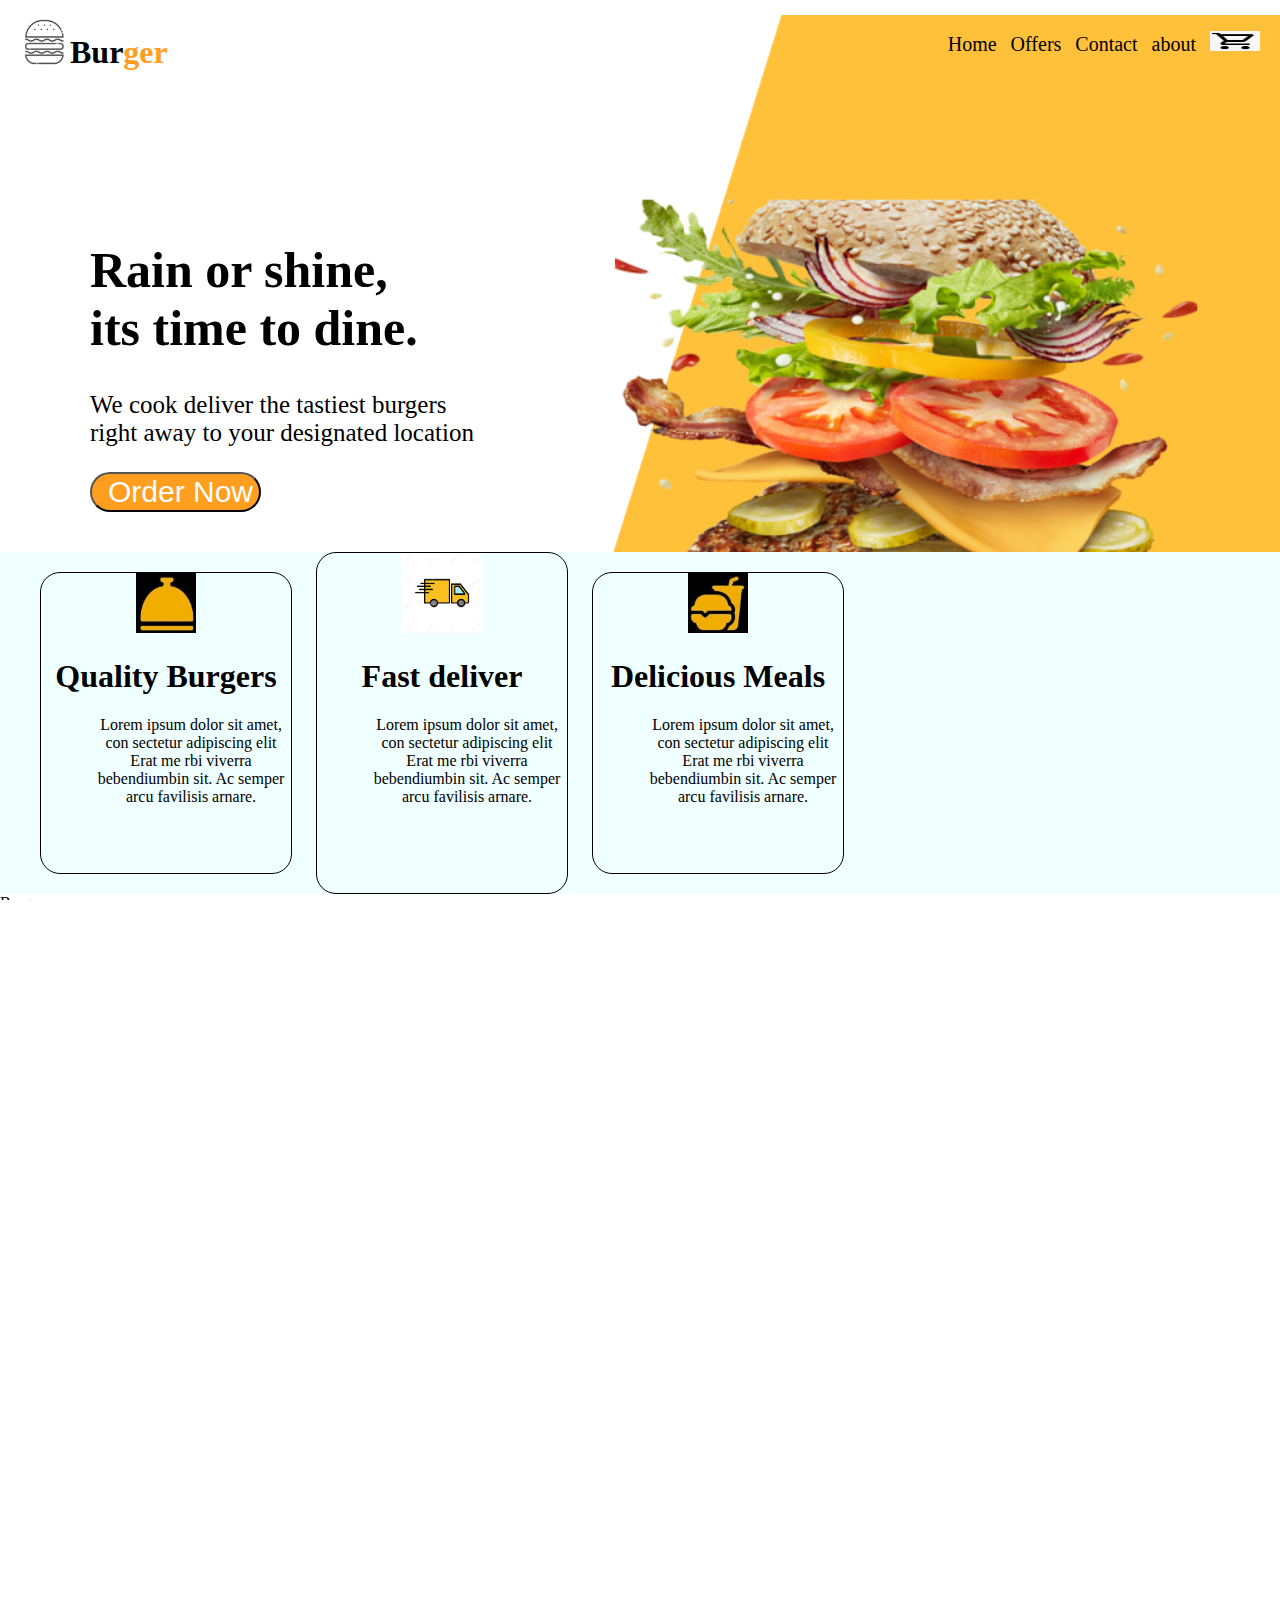
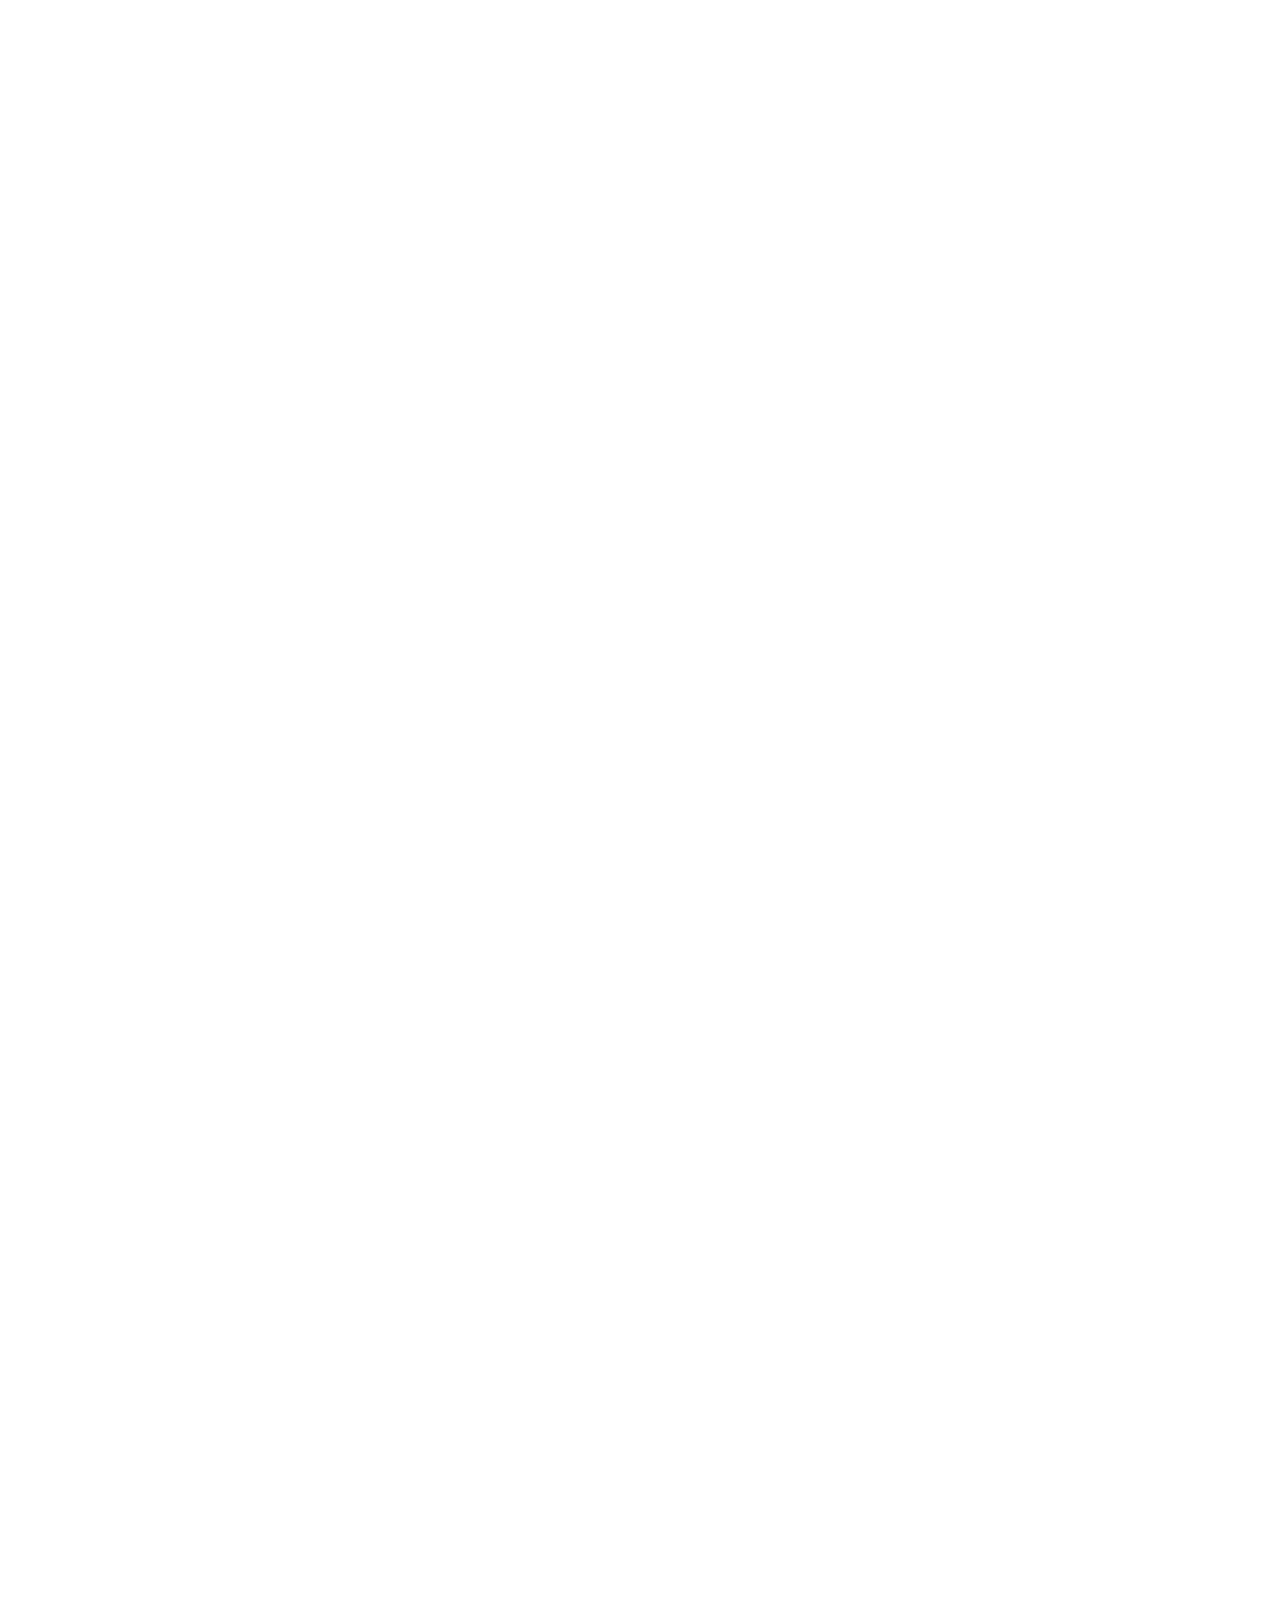
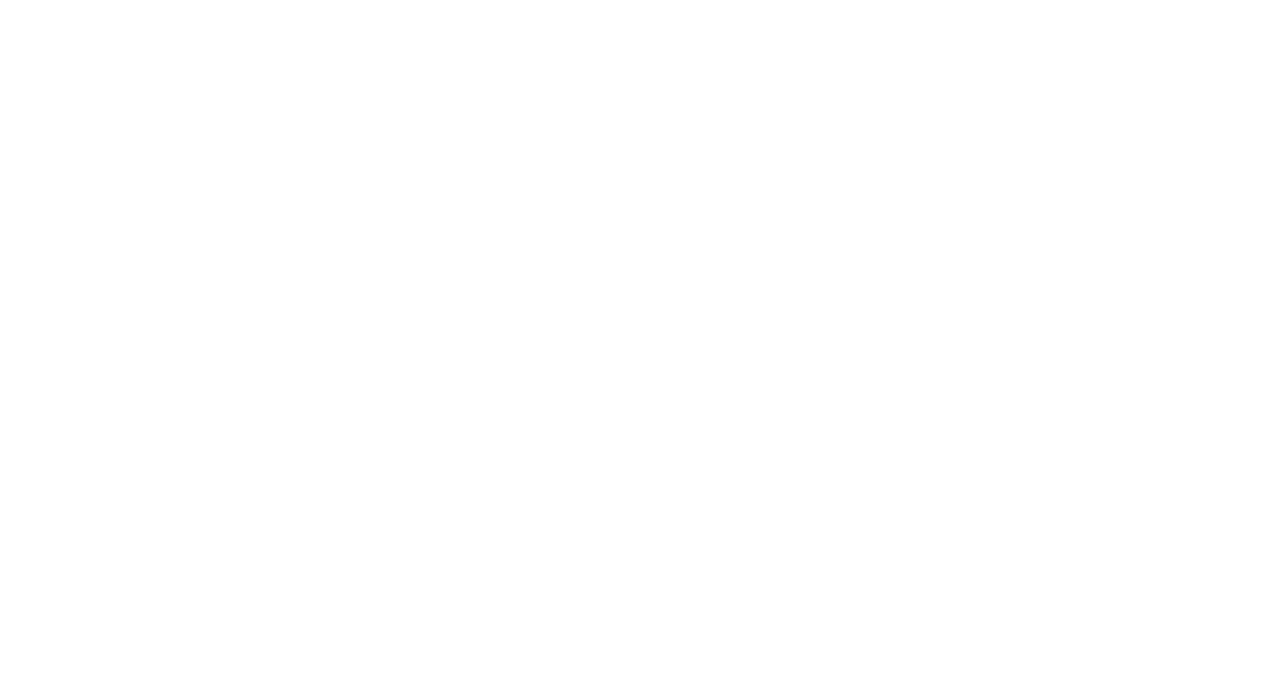
<file: index.html>
<!DOCTYPE html>
<head>
    <meta charset="utf-8">
    <meta name="viewport" content="width=device-width">
    <title>Restaurant Website</title>
    <link rel="stylesheet" href="index.css" type="text/css">
    
      </style>
</head>
<body>
    <nav>
        <div class="frame>">
        
                <ul type="none">
                    <li><a class="active" href=" " >Home</a></li>
                    <li><a href=" " >Offers</a></li>
                    <li><a href=" " >Contact</a></li>
                    <li><a href=" " >about</a></li>
                    <li><a href=""><img class="cart" src="./images/cat.jpeg" alt="cat" height="20" width="20"></a></li>
    
                </ul>
            
            <div class="logo">
                <img src="./images/logo.png" alt="logo" height="50" width="50">
                <h1>Bur<span class="col">ger</span></h1>
            <div>
                
                
         </div>

            
        </div>
        <div class="text">
        <h1>Rain or shine,<br> its time to dine.</h1>
        <p> We cook deliver the tastiest burgers <br>right away to your designated location</p>
        
        <button class="btn"><a href="OrderNow"></a>Order Now</button>
        
        </div>
        
    </nav>

    <nav>
        <div id="middle"> 
            <div class="box1">
                <img class="image1" src="./images/bowl.jpeg" height="60" width="60">
                <h1>Quality Burgers</h1>
                <p>Lorem ipsum dolor sit amet, con sectetur adipiscing elit
                    Erat me rbi viverra bebendiumbin sit. Ac semper arcu favilisis arnare.
                </p>

            </div>
            <div class="box2">
                <img class="image1" src="./images/delivery.png" height="80" width="80">
                <h1>Fast deliver</h1>
                <p>Lorem ipsum dolor sit amet, con sectetur adipiscing elit
                    Erat me rbi viverra bebendiumbin sit. Ac semper arcu favilisis arnare.
                </p>

            </div>
            <div class="box3">
                <img class="image1" src="./images/plata.jpeg" height="60" width="60">
                <h1>Delicious Meals</h1>
                <p>Lorem ipsum dolor sit amet, con sectetur adipiscing elit
                    Erat me rbi viverra bebendiumbin sit. Ac semper arcu favilisis arnare.
                </p>

            </div>
            


        </div>

    </nav>
                <label class="coll">Bur<span class="col">ger</span></label>

            </div>

        

        <section id="description">
            <!--Menu-->
            <div class="mymenu>">

                <div class="title">
                <h3 class="uline">Our <u class="line">Menu</u></h3>
                </div>

               <div class="menuitems">
                <img src="images/SeekPng 2.png" width="130" height="130">
                <div class="info1">
                    <div class="item1">
                        <h6>Double Bureger</h6>
                    </div>
                    <p>Lorem ipsum dolor sit amet, con sectetur adipiscing elit
                        Erat me rbi viverra bebendiumbin sit. Ac semper arcu favilisis arnare</p>
                        <h4>Ksh 200</h4>
                        <div class="cart"><button class="btn1"><a href="#"><img src="./images/cat.jpeg"></button></div>
                        
                </div>

               </div>
            </div>

            <div class="menuitems2">
                <img src="images/SeekPng 1.png" width="130" height="130">
                <div class="info1">
                    <div class="item1">
                        <h6>Double Bureger</h6>
                    </div>
                    <p>Lorem ipsum dolor sit amet, con sectetur adipiscing elit
                        Erat me rbi viverra bebendiumbin sit. Ac semper arcu favilisis arnare</p>
                        <h4>Ksh 200</h4>
                        <div class="cart"><button class="btn1"><a href="#"><img src="./images/cat.jpeg"></button></div>
                </div>

               </div>
            </div>
            <div class="menuitems3">
                <img src="images/SeekPng 1.png" width="130" height="130">
                <div class="info1">
                    <div class="item1">
                        <h6>Double Bureger</h6>
                    </div>
                    <p>Lorem ipsum dolor sit amet, con sectetur adipiscing elit
                        Erat me rbi viverra bebendiumbin sit. Ac semper arcu favilisis arnare</p>
                        <h4>Ksh 200</h4>
                        <div class="cart"><button class="btn1"><a href="#"><img src="./images/cat.jpeg"></button></div>
                </div>

               </div>
            </div>
        </div>
        <div class="menuitems4">
            <img src="images/SeekPng 1.png" width="130" height="130">
            <div class="info1">
                <div class="item1">
                    <h6>Double Bureger</h6>
                </div>
                <p>Lorem ipsum dolor sit amet, con sectetur adipiscing elit
                    Erat me rbi viverra bebendiumbin sit. Ac semper arcu favilisis arnare</p>
                    <h4>Ksh 200</h4>
                    <div class="cart"><button class="btn1"><a href="#"><img src="./images/cat.jpeg"></button></div>
            </div>

           </div>
        </div>
    </div>
    <div class="menuitems5">
        <img src="images/SeekPng 1.png" width="130" height="130">
        <div class="info1">
            <div class="item1">
                <h6>Double Bureger</h6>
            </div>
            <p>Lorem ipsum dolor sit amet, con sectetur adipiscing elit
                Erat me rbi viverra bebendiumbin sit. Ac semper arcu favilisis arnare</p>
                <h4>Ksh 200</h4>
                <div class="cart"><button class="btn1"><a href="#"><img src="./images/cat.jpeg"></button></div>
        </div>

       </div>
    </div>
</div>
<div class="menuitems6">
    <img src="images/SeekPng 1.png" width="130" height="130">
    <div class="info1">
        <div class="item1">
            <h6>Double Bureger</h6>
        </div>
        <p>Lorem ipsum dolor sit amet, con sectetur adipiscing elit
            Erat me rbi viverra bebendiumbin sit. Ac semper arcu favilisis arnare</p>
            <h4>Ksh 200</h4>
            <div class="cart"><button class="btn1"><a href="#"><img src="./images/cat.jpeg"></button></div>
    </div>

   </div>
</div>
</section>


           
           

            
    <article class="art">
        <h1>The Double<br><span class="col">Decker</span></h1>
        <p>Taste the explosion in your mouth</p>
        <div class="artimage">
            <img src="./images/burger.jpeg" height="300" width="300">
        </div>
        <div class="dot1">
            
        </div>
        <div class="dot2">
            
        </div>
        <div class="dot3">
            
        </div>
        
    </article>


        <article class="mobile">
            <h2>Discover even More <br> with our mobile<br> app</h2>
            <div class="map1">
                <img src="./images/google.jpeg" width="150px" height="50px">
            </div>
            <div class="map2">
                <img src="./images/mac.jpeg" width="150px" height="50px">
            </div>

            <div class="mobile1">
                <img src="./images/mobile1.png" height="400" width="200">
            </div>
            <div class="mobile2">
                <img src="./images/mobile2.png" height="400" width="200">
            </div>
        </article>
            
         




        <article class="contact">
            <div class="logo2">
                <img src="/images/logo.png"height="50" width="50"> 
                <h1>Bur<span class="col">ger</span></h1>
                <div class="list">
                
                    <ul type="none">
                        <li><strong>Sitemap</strong></li>
                        <li><a href="#">Home</a></li>
                        <li><a href="#">Service</a></li>
                        <li><a href="#">About</a></li>
                        <li><a href="#">Contact</a></li>
                    </ul>
                </div>
                <div class="form">
                    <p><strong>Subscribe to our news letter</strong></p>
                </div>
                <div class="mail"> <input type="text"/></div>
               
                 <button class="submit">Subscribe</button>

                </div>

            </div>
        </article>
        
            
    
    
    
        <footer class="footer"> 
          <p>Copyright 2021. All rights reserved</p>
          <div class="socials">
              <ul type="none">
                  <li><img src="./images/fb.png" height="15" width="15"><a href="#"></a></li>
                  <li><img src="./images/youtube.jpeg" height="15" width="15"><a href="#"></a></li>
                  <li><img src="./images/insta.png" height="15" width="15"><a href="#"></a></li>
                  <li><img src="./images/insta.png" height="15" width="15"><a href="#"></a></li>
                  <li><img src="./images/linked.png" height="15" width="15"><a href="#"></a></li>

              </ul>
        
                  <p>Designed by: Joseph Maina MWangi</p>
              <
        </footer>


        



    </div>

   



    
    </ol>
</body>
</html>
</file>
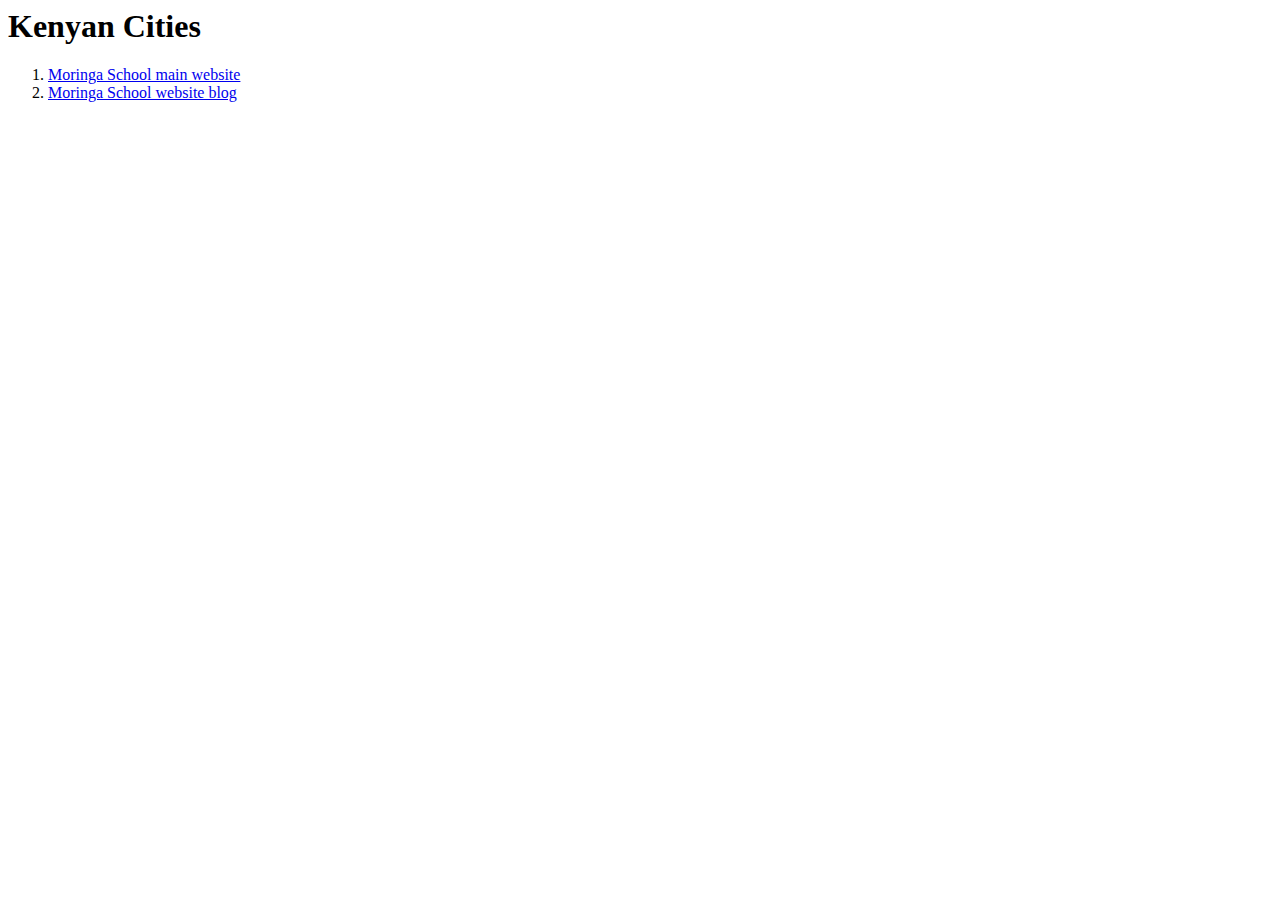
<file: images/links_exercise.html>
<html?
<head>
    <title>Liinks</title>
</head>
<body>
    <h1>Kenyan Cities</h1>
    <ol type="1">
        <li><a href="http://www.moringaschool.com" target="_blank" >Moringa School main website </a></li>
        <li><a href="http://www.moringaschool.wordpress.com" target="_self"> Moringa School website blog</a></li>

        
    </ol>
</body>
</file>
<file: index.css>
*{
    font-family: 'Poppins';
   
    }
    html, body{
      width: 100%;
      height: 100%;
      margin: 0;
      padding: 0;
      overflow-x: hidden;
    }
    nav{
        background: url(./images/body.png) no-repeat;
        background-repeat: no-repeat;
        min-height: 100px;
        width: 100%;
        background-size: cover;
          
      }
      .logo{
        margin-left: 20px;
      }
      .logo h1{
        margin-left: 50px;
        margin-top: -35px;

      }
    
      #middle{
        height: 200;
        margin-left: auto;
        margin-right: auto;
        background-color: azure;
      }
      #description{
        height:1150px;
        margin-left: auto;
        margin-right: auto;
    
        background-color: white;
    
      }
      
      .art {
        height: 400px;
        background-color: azure;
         
      }
      .art h1{
        margin-left: 200px;
     
      }
      .art p{
        margin-left: 200px;
      }
        
      .dot1{
        margin-left: 200px;
        margin-top: -200px;
        background-color: #ff9e1f;
        border-radius: 50%;
        width: 17px;
        height: 17px;
      
    
      }
      .dot2{
        margin-left: 250px;
        margin-top: -16px;
        background-color: lightgrey;
        border-radius: 50%;
        width: 17px;
        height: 17px;
      
    
      }
      .dot3{
        margin-left: 300px;
        margin-top: -17px;
        background-color: lightgrey;
        border-radius: 50%;
        width: 17px;
        height: 17px;
      
    
      }
     
     .contact{
       background-color: azure;
       height: 200px;
    
     }
      .frame ul li{
          float: right;
          margin right: 10px auto;
          width: 80px;
          list-style-type: none;
          margin-right: 10x;
        
          
      }
      .text{
         margin-top: 170px;
         width: 600px;
         margin-left: 40px;
         font-size: 25px;
      }
      .text h1{
        margin-left: 50px;
      }
      nav ul{
        float: right;
        margin-right: 15px;
    
    
      }
      nav ul li{
        display: inline-block;
      }
      a{
        color: black;
        margin-right: 60;
        border-radius: 4px;padding: 5px;
        font-size: 20px;
        text-decoration: none;
      }
      h2{
        margin-top: 10px;
      }
      .left{
        display: flex;
        background-color: red;
      }
     .logo{
      margin-top: 15px;
     
     }
     .col{
       color: #ff9e1f;
      
     }
     label.coll{
       margin-top: 50px;
       color: black;
     }
     .btn{
      background-color: #F6B400;
    
      width: 260;
      height: 200;
      border-radius: 1.7em;
      font-size: 30px;
      font font-weight: 100px;
      font-family: 'Poppins', sans-serif;
      color: white;
    
    
     }
     .btn:hover{
       color: wheat;
     }
     .right{
       height: 150;
       width: 150;
       text-align: right;
      margin-right: 250px;
    
     }
     h2{
      margin-left: 50px;
     }
     p{
       margin-left: 50px;
     }
     .btn{
       margin-left: 50px;
       background-color: #ff9e1f;
       margin-bottom: 40px;
     }
     .box1{
       height: 300px;
       width: 250px;
       border: 1px solid black;
       margin-left: 40px;
       text-align: center;
       display: inline-block;
       border-radius: 20px;
      text-align: center;
      
      
       
     }
     .box2{
        height: 340px;
        width: 250px;
        border: 1px solid black;
        margin-left: 20px;
        text-align: center;
        display: inline-block;
        border-radius: 20px;
        
      }
     .box3{
      height: 300px;
      width: 250px;
      border: 1px solid black;
      margin-left: 20px;
      text-align: center;
      display: inline-block;
      border-radius: 20px;
    
     
    }
    
    
    .decker{
      color:#ff9e1f;
      font-size: 50px;
      margin-left: 15px;
    }
    h3{
      font-size: 50px;
      margin-left: 50px;
      
    
    }
    .image6{
      margin-right: 350px;
      text-align: right;
      
      
    }
    .map1{
      margin-left: 150px;
      margin-top: 30;
    }
    .map2{
      margin-left: 330px;
      margin-top: -55px;
    }
    .mobile{
      background-color: #ff9e1f;
      height: 600px;
      
    }
    
    .mobile1{
      margin-left: 550px;
      margin-top: 300px;
      margin-top: -100px;
    }
    .mobile2{
      margin-right: 10px;
      margin-left: 900px;
      margin-top: -400px;
      
    }
    
    .line{
      color: #ff9e1f;
      
    }
    /*MENU*/
.mymenu{
    padding: auto;
    grid-template-columns: repeat(auto-fit, minmax);
    grid-gap: 20px 30px;
  
  }
  .title{
    text-align: center;
  }
  .menuitems{
    display: grid;
    position: relative;
    border-radius: 15px;
    box-shadow: 0 0 20px rgba(0, 0, 0, 1);
    margin: 0 25px;
    grid-template-rows: auto 1fr;
    width: 28%;
    height: 500px;
    border-left: 1px solid #000; 
    text-align: center;
    bottom: -20px; 
  }
  .menuitems2{
    display: grid;
    position: relative;
    border-radius: 15px;
    box-shadow: 0 0 20px rgba(0, 0, 0, 1);
    grid-template-rows: auto 1fr;
    width: 28%;
    height: 500px;
    display: inline-block;
    margin-left: 400px;
    text-align: center;
    display: inline-block;
    bottom: 500px; 
    
  }
  .menuitems3{
    display: grid;
    position: relative;
    border-radius: 15px;
    box-shadow: 0 0 20px rgba(0, 0, 0, 1);
    margin: 10 50px;
    grid-template-rows: auto 1fr;
    width: 28%;
    height: 500px;
    border-left: 1px solid #000;
   
    margin-left: 800px;
    text-align: center;
    display: inline-block;
    bottom: 1090px;
    
    
  }
  .menuitems4{
    display: grid;
    position: relative;
    border-radius: 15px;
    box-shadow: 0 0 20px rgba(0, 0, 0, 1);
    margin: 0 25px;
    grid-template-rows: auto 1fr;
    width: 28%;
    height: 500px;
    border-left: 1px solid #000;
    display: inline-block;
    text-align: center;
    bottom: 1120px; 
    
    
  }
  .menuitems5{
    display: grid;
    position: relative;
    border-radius: 15px;
    box-shadow: 0 0 20px rgba(0, 0, 0, 1);
    margin: 10 50px;
    grid-template-rows: auto 1fr;
    width: 28%;
    height: 500px;
    border-left: 1px solid #000;
    display: inline-block;
    margin-left: 400px;
    text-align: center;
    display: inline-block;
    bottom: 1130px; 
  }
  .menuitems6{
    display: grid;
    position: relative;
    border-radius: 15px;
    box-shadow: 0 0 20px rgba(0, 0, 0, 1);
    margin: 10 50px;
    grid-template-rows: auto 1fr;
    width: 28%;
    height: 500px;
    border-left: 1px solid #000;
    display: inline-block;
    margin-left: 400px;
    text-align: center;
    display: inline-block;
    bottom: 1700px; 
  }
  
  
  .menuitems img{
    width: 100px;
    border-radius: 20px 20px 0 0;
    position: relative;
    text-align: center;
  }
  
.info1{
    display: grid;
    grid-template-rows: auto 1fr 40px;
    grid-row-gap: 10px;
    padding: 20px 10px;
  }
  
  }
  .item1{
    display:grid;
    grid-template-rows: auto;
  }
  .info1>p{
    color: #6f6f6f;
    line-height: 30px;
    align-self: stretch;font-size: 20px;
  }
  .item1>h6{
    font-weight: 580px;
    color: #9b3414;
    text-align: center;
  }
  
  .artimage{
    margin-left: 600px;
    margin-top: -100px;
    
    
  }
  .mapimage1{
    margin-left: 500px;
   
  }
  .mapimage2{
    margin-left: 800px;
    margin-bottom: 700px;
    
  }
  .logo2 h1{
    margin-left: 90px;
    margin-top: -50px;
    font-family: 'Poppins';
  
  }
  .list{
    margin-left: 350px;
    bottom: 600px;
    margin-top: -150px;
  
  }
  .form{
  margin-left: 700px;
  margin-top: -100px;
  }
  .submit{
    background-color: #ff9e1f;
    margin-left: 943px;
    margin-top: -200px;
  }
  .mail{
    margin-left: 700px;
    margin-left: 770px;
  
  }
  .footer { 
    background-color: white;
    height: 50px;
  }
  .socials ul li{
  display: inline-block;
    
  }
  .socials{
    margin-left: 400px;
    margin-top: -35px;
  }
  .socials p{
    float: right;
    margin-top: -30px;
  }
  }
  .btn1{
    height: 60px;
    width: 90px;
    border-radius: 20px;
    padding-right: 10px;
    
  }
  .cart{
  background-color: #E1EBE6;
   width: 50px;
  
   
  }
</file>
